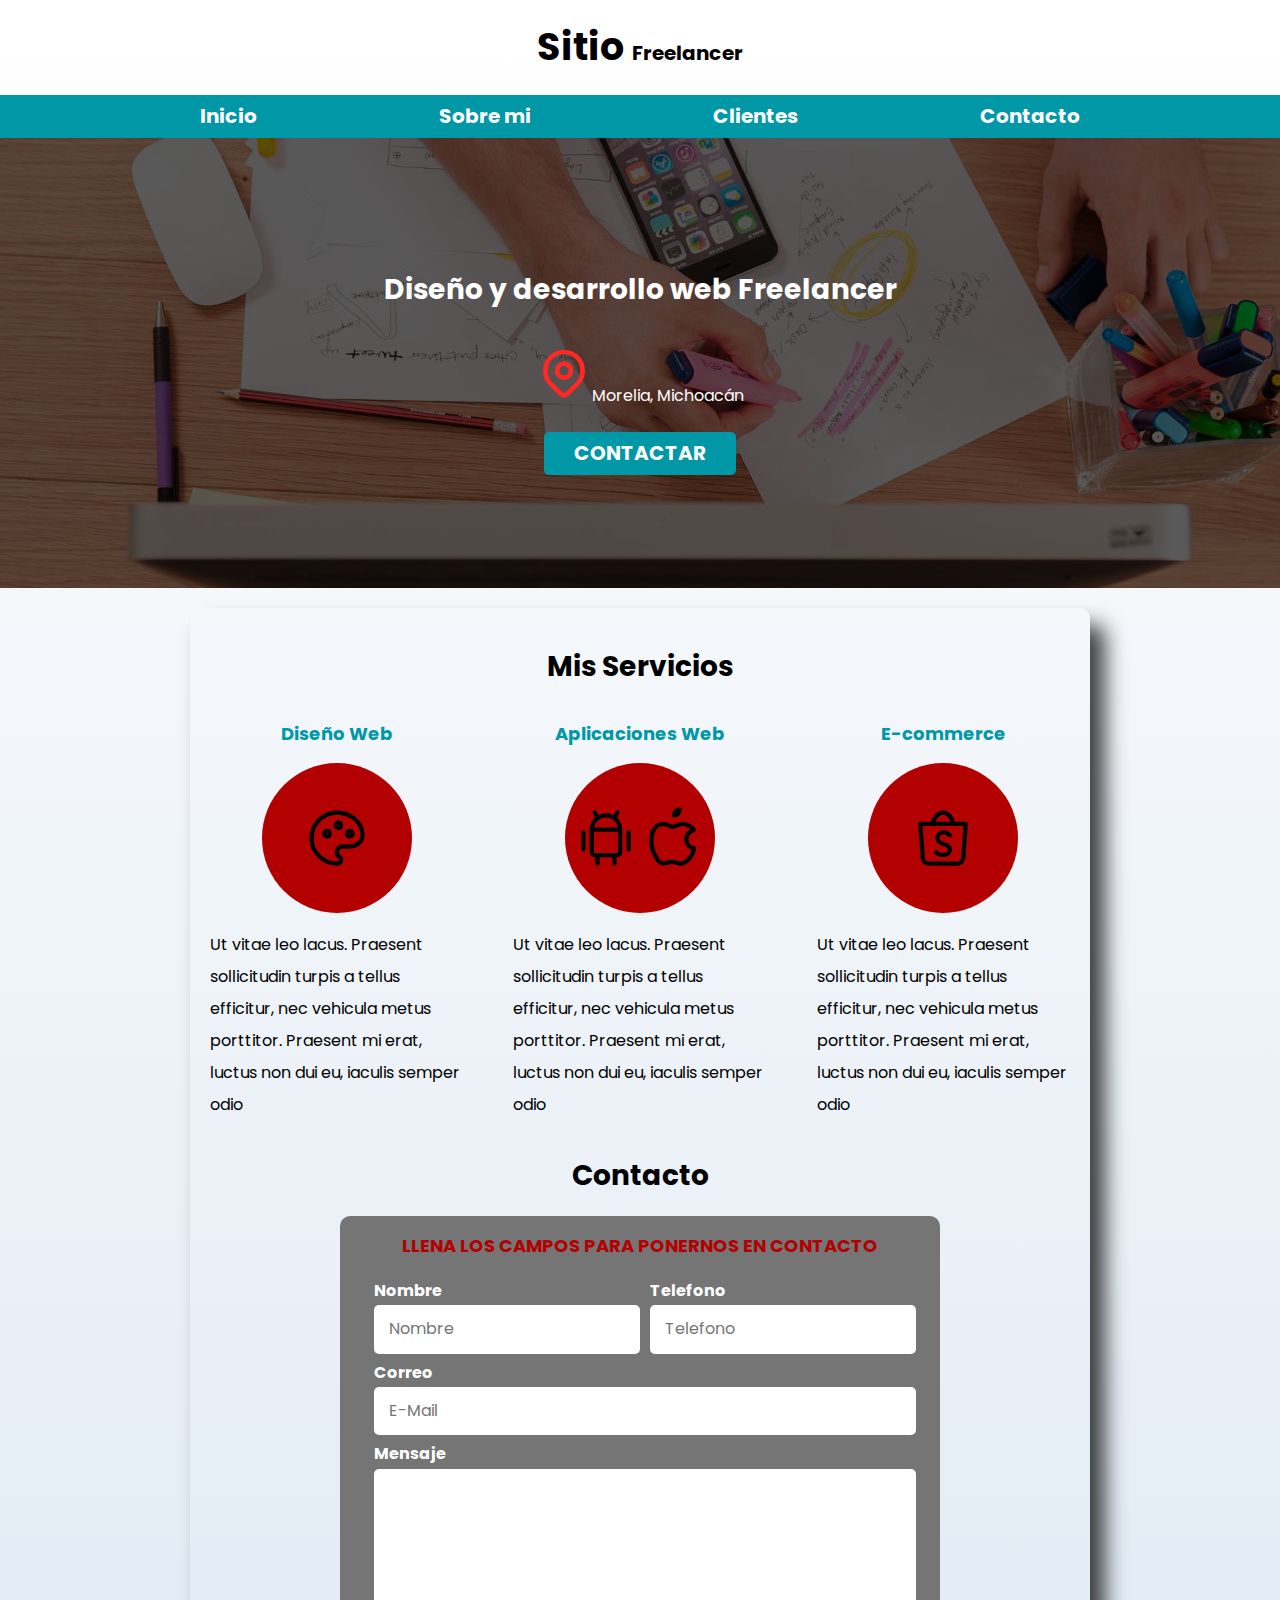
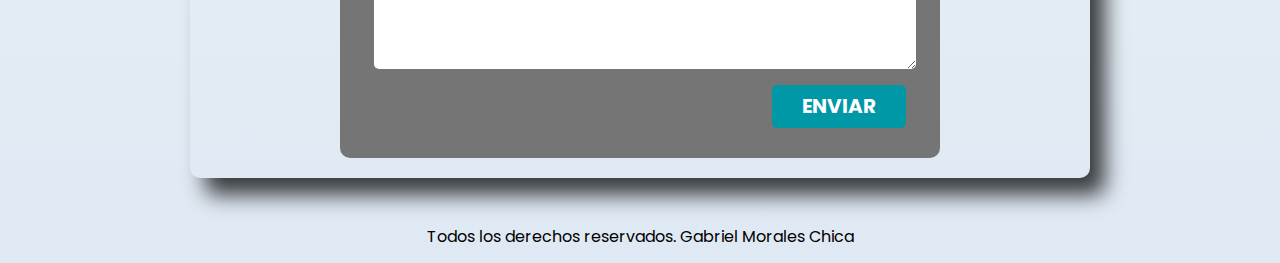
<file: index.html>
<!doctype html>
<html lang="es">
<head>
    <meta charset="UTF-8">
    <meta name="viewport"
          content="width=device-width, user-scalable=no, initial-scale=1.0, maximum-scale=1.0, minimum-scale=1.0">
    <meta http-equiv="X-UA-Compatible" content="ie=edge">
    <title>Freelance Site</title>
    <link rel="preload" href="css/normalize.css" as="style">
    <link rel="stylesheet" href="css/normalize.css">
    <link rel="preconnect" href="https://fonts.googleapis.com">
    <link rel="preconnect" href="https://fonts.gstatic.com" crossorigin>
    <link href="https://fonts.googleapis.com/css2?family=Poppins:wght@400;700&display=swap" rel="stylesheet">
    <link rel="preload" href="css/style.css" as="style">
    <link rel="stylesheet" href="css/style.css">
</head>
<body>
<header>
    <h1 class="titulo">Sitio <span>Freelancer</span></h1>
</header>


<div class="nav-bg">
    <nav class="navegacion-principal contenedor">
        <a href="#">Inicio</a>
        <a href="#">Sobre mi</a>
        <a href="#">Clientes</a>
        <a href="#">Contacto</a>
    </nav>
</div>

<section class="hero">
    <div class="contenido-hero">
        <h2>Diseño y desarrollo web Freelancer</h2>

        <p><svg xmlns="http://www.w3.org/2000/svg" class="icon icon-tabler icon-tabler-map-pin" width="56" height="56" viewBox="0 0 24 24" stroke-width="2" stroke="#ff2825" fill="none" stroke-linecap="round" stroke-linejoin="round">
            <path stroke="none" d="M0 0h24v24H0z" fill="none"/>
            <path d="M9 11a3 3 0 1 0 6 0a3 3 0 0 0 -6 0" />
            <path d="M17.657 16.657l-4.243 4.243a2 2 0 0 1 -2.827 0l-4.244 -4.243a8 8 0 1 1 11.314 0z" />
        </svg>Morelia, Michoacán</p>

        <a href="#" class="boton">Contactar</a>
    </div>
</section>

<main class="contenedor sombra servicios-inicio">
    <h2>Mis Servicios</h2>
    <div class="servicios">
        <section class="servicio">
            <h3>Diseño Web</h3>
            <div class="iconos">
                <svg xmlns="http://www.w3.org/2000/svg" class="icon icon-tabler icon-tabler-palette" width="68" height="68" viewBox="0 0 24 24" stroke-width="1.5" stroke="#000000" fill="none" stroke-linecap="round" stroke-linejoin="round">
                    <path stroke="none" d="M0 0h24v24H0z" fill="none"/>
                    <path d="M12 21a9 9 0 0 1 0 -18c4.97 0 9 3.582 9 8c0 1.06 -.474 2.078 -1.318 2.828c-.844 .75 -1.989 1.172 -3.182 1.172h-2.5a2 2 0 0 0 -1 3.75a1.3 1.3 0 0 1 -1 2.25" />
                    <path d="M8.5 10.5m-1 0a1 1 0 1 0 2 0a1 1 0 1 0 -2 0" />
                    <path d="M12.5 7.5m-1 0a1 1 0 1 0 2 0a1 1 0 1 0 -2 0" />
                    <path d="M16.5 10.5m-1 0a1 1 0 1 0 2 0a1 1 0 1 0 -2 0" />
                </svg>
            </div>
            <p>Ut vitae leo lacus. Praesent sollicitudin turpis a tellus efficitur, nec vehicula metus porttitor. Praesent mi erat, luctus non dui eu, iaculis semper odio</p>
        </section>

        <section class="servicio">
            <h3>Aplicaciones Web</h3>
            <div class="iconos">
                <svg xmlns="http://www.w3.org/2000/svg" class="icon icon-tabler icon-tabler-brand-android" width="68" height="68" viewBox="0 0 24 24" stroke-width="1.5" stroke="#000000" fill="none" stroke-linecap="round" stroke-linejoin="round">
                    <path stroke="none" d="M0 0h24v24H0z" fill="none"/>
                    <path d="M4 10l0 6" />
                    <path d="M20 10l0 6" />
                    <path d="M7 9h10v8a1 1 0 0 1 -1 1h-8a1 1 0 0 1 -1 -1v-8a5 5 0 0 1 10 0" />
                    <path d="M8 3l1 2" />
                    <path d="M16 3l-1 2" />
                    <path d="M9 18l0 3" />
                    <path d="M15 18l0 3" />
                </svg>
                <svg xmlns="http://www.w3.org/2000/svg" class="icon icon-tabler icon-tabler-brand-apple" width="68" height="68" viewBox="0 0 24 24" stroke-width="1.5" stroke="#000000" fill="none" stroke-linecap="round" stroke-linejoin="round">
                    <path stroke="none" d="M0 0h24v24H0z" fill="none"/>
                    <path d="M8.286 7.008c-3.216 0 -4.286 3.23 -4.286 5.92c0 3.229 2.143 8.072 4.286 8.072c1.165 -.05 1.799 -.538 3.214 -.538c1.406 0 1.607 .538 3.214 .538s4.286 -3.229 4.286 -5.381c-.03 -.011 -2.649 -.434 -2.679 -3.23c-.02 -2.335 2.589 -3.179 2.679 -3.228c-1.096 -1.606 -3.162 -2.113 -3.75 -2.153c-1.535 -.12 -3.032 1.077 -3.75 1.077c-.729 0 -2.036 -1.077 -3.214 -1.077z" />
                    <path d="M12 4a2 2 0 0 0 2 -2a2 2 0 0 0 -2 2" />
                </svg>
            </div>
            <p>Ut vitae leo lacus. Praesent sollicitudin turpis a tellus efficitur, nec vehicula metus porttitor. Praesent mi erat, luctus non dui eu, iaculis semper odio</p>
        </section>

        <section class=servicio>
            <h3>E-commerce</h3>
            <div class="iconos">
                <svg xmlns="http://www.w3.org/2000/svg" class="icon icon-tabler icon-tabler-brand-shopee" width="68" height="68" viewBox="0 0 24 24" stroke-width="1.5" stroke="#000000" fill="none" stroke-linecap="round" stroke-linejoin="round">
                    <path stroke="none" d="M0 0h24v24H0z" fill="none"/>
                    <path d="M4 7l.867 12.143a2 2 0 0 0 2 1.857h10.276a2 2 0 0 0 2 -1.857l.867 -12.143h-16z" />
                    <path d="M8.5 7c0 -1.653 1.5 -4 3.5 -4s3.5 2.347 3.5 4" />
                    <path d="M9.5 17c.413 .462 1 1 2.5 1s2.5 -.897 2.5 -2s-1 -1.5 -2.5 -2s-2 -1.47 -2 -2c0 -1.104 1 -2 2 -2s1.5 0 2.5 1" />
                </svg>
            </div>
            <p>Ut vitae leo lacus. Praesent sollicitudin turpis a tellus efficitur, nec vehicula metus porttitor. Praesent mi erat, luctus non dui eu, iaculis semper odio</p>
        </section>
    </div>

    <section>
        <h2>Contacto</h2>

        <form class="formulario">
            <fieldset>
                <legend>Llena los campos para ponernos en contacto</legend>


                <div class="contenedor-campos">
                    <div class="campo">
                        <label>Nombre</label>
                        <input class="input-text" type=text placeholder="Nombre">
                    </div>

                    <div class="campo">
                        <label>Telefono</label>
                        <input class="input-text" type=tel placeholder="Telefono">
                    </div>

                    <div class="campo">
                        <label>Correo</label>
                        <input class="input-text" type=email placeholder="E-Mail">
                    </div>

                    <div class="campo">
                        <label>Mensaje</label>
                        <textarea class="input-text" ></textarea>
                    </div>
                </div>

                <div class="alinear-derecha flex">
                    <input class="boton w-sm-100" type="submit" value="Enviar">
                </div>

            </fieldset>
        </form>
    </section>
</main>

<footer class="footer">
    <p>Todos los derechos reservados. Gabriel Morales Chica</p>
</footer>

</body>
</html>
</file>
<file: css/style.css>
:root {
    --blanco:#ffffff;
    --negro: #000000;
    --primario: #b30000;
    --secundario:#0097A7;
    --gris:#757575;
    --poppins: "Poppins";

}

html{
    font-size: 62.5%;
    box-sizing: border-box;
}


*, *:before, *:after {
    box-sizing: inherit;
}
body{
    font-family: var(--poppins), sans-serif;
    font-size: 16px;
    background-image: linear-gradient(to top, #DFE9F3 0%, var(--blanco) 100%);
}
/*1rem = 10px*/

h1{
    font-size: 3.8rem;
}

h2{
    font-size: 2.8rem;
}

h3{
    font-size: 1.8rem;
}

h1, h2, h3{
    text-align: center;
}
.titulo span{
    font-size: 2rem;
}

.navegacion-principal{
    display: flex;
    flex-direction: column;

}
@media (min-width: 768px){
    .navegacion-principal {
        flex-direction: row;
        justify-content: space-between;
    }
}


.navegacion-principal a{
    display: block;
    text-align: center;
    color: var(--blanco);
    text-decoration: none;
    font-size: 2rem;
    font-weight: bold;
    padding: 1rem;
}

.navegacion-principal a:hover{
    background-color: var(--primario);
    color: var(--negro);
}
.contenedor{
    max-width: 90rem;
    margin: 0 auto;
}

.nav-bg{
    background-color: var(--secundario);
}

.hero{
    background-image: url("../img/hero.jpg");
    background-repeat: no-repeat;
    background-size: cover;
    height: 45rem;
    position: relative;
    margin-bottom: 2rem;
}

.contenido-hero{
    position: absolute;
    background-color: rgba(0, 0, 0, 0.65);
    width: 100%;
    height: 100%;

    display: flex;
    flex-direction: column;
    align-items: center;
    justify-content: center;
}

.contenido-hero h2, .contenido-hero p{
    color: var(--blanco);
}

.w-sm-100{
    width: 100%;
}

@media (min-width: 768px) {
    .w-sm-100{
        width: auto;
    }
}
.flex{
    display: flex;
}
.alinear-derecha{
    justify-content: flex-end;
}

.boton{
    background-color: var(--secundario);
    color: var(--blanco);
    padding: 1rem 3rem;
    margin-top: 1rem;
    font-size: 2rem;
    text-decoration: none;
    text-transform: uppercase;
    font-weight: bold;
    border-radius: .5rem;
    width: 80%;
    text-align: center;
    border: none;
}

.boton:hover{
    cursor: pointer;
}

@media (min-width: 768px){
    .boton{
        width: auto;
    }
}

.sombra{
    -webkit-box-shadow: 15px 17px 21px 0px rgba(0,0,0,0.75);
    -moz-box-shadow: 15px 17px 21px 0px rgba(0,0,0,0.75);
    box-shadow: 15px 17px 21px 0px rgba(0,0,0,0.75);
    padding: 2rem;
    border-radius: 1rem;
}



@media (min-width: 768px){
    .servicios{
        display: grid;
        grid-template-columns: repeat(3, 1fr);
    }
}

.servicios{
    column-gap: 5rem;
}

.servicio{
    display: flex;
    flex-direction: column;
    align-items: center;
}

.servicio h3{
    color: var(--secundario);
}

.servicio p{
    line-height: 2;
}

.servicio .iconos{
    height: 15rem;
    width: 15rem;
    background-color: var(--primario);
    border-radius: 50%;
    display: flex;
    justify-content: center;
    align-items: center;
}

.formulario{
    background-color: var(--gris);
    width: min(60rem, 100%);
    margin: 0 auto;
    padding: 2rem;
    border-radius: 1rem;
}

.formulario fieldset{
    border: none;
}

.formulario legend{
    text-align: center;
    font-size: 1.8rem;
    text-transform: uppercase;
    font-weight: bold;
    margin-bottom: 2rem;
    color: var(--primario);
}
@media (min-width: 768px) {
    .formulario .boton {
        margin-top: 4rem;
    }
}

@media (min-width: 768px){
    .contenedor-campos{
        display: grid;
        grid-template-columns: 50% 50%;
        grid-template-rows: auto auto 20rem;
        column-gap: 1rem;

    }
}

.campo:nth-child(3),
.campo:nth-child(4){
    grid-column: 1 / 3;
}

.campo{
    margin-bottom: 1rem;
}

.campo label{
    color: var(--blanco);
    font-weight: bold;
    margin-bottom: .5rem;
    display: block;
}

.input-text{
    width: 100%;
    border: none;
    border: none;
    padding: 1.5rem;
    border-radius: .5rem;
}
.campo textarea{
    height: 20rem;
}
.footer{
    text-align: center;
    margin-top: 5rem;
;
}
</file>
